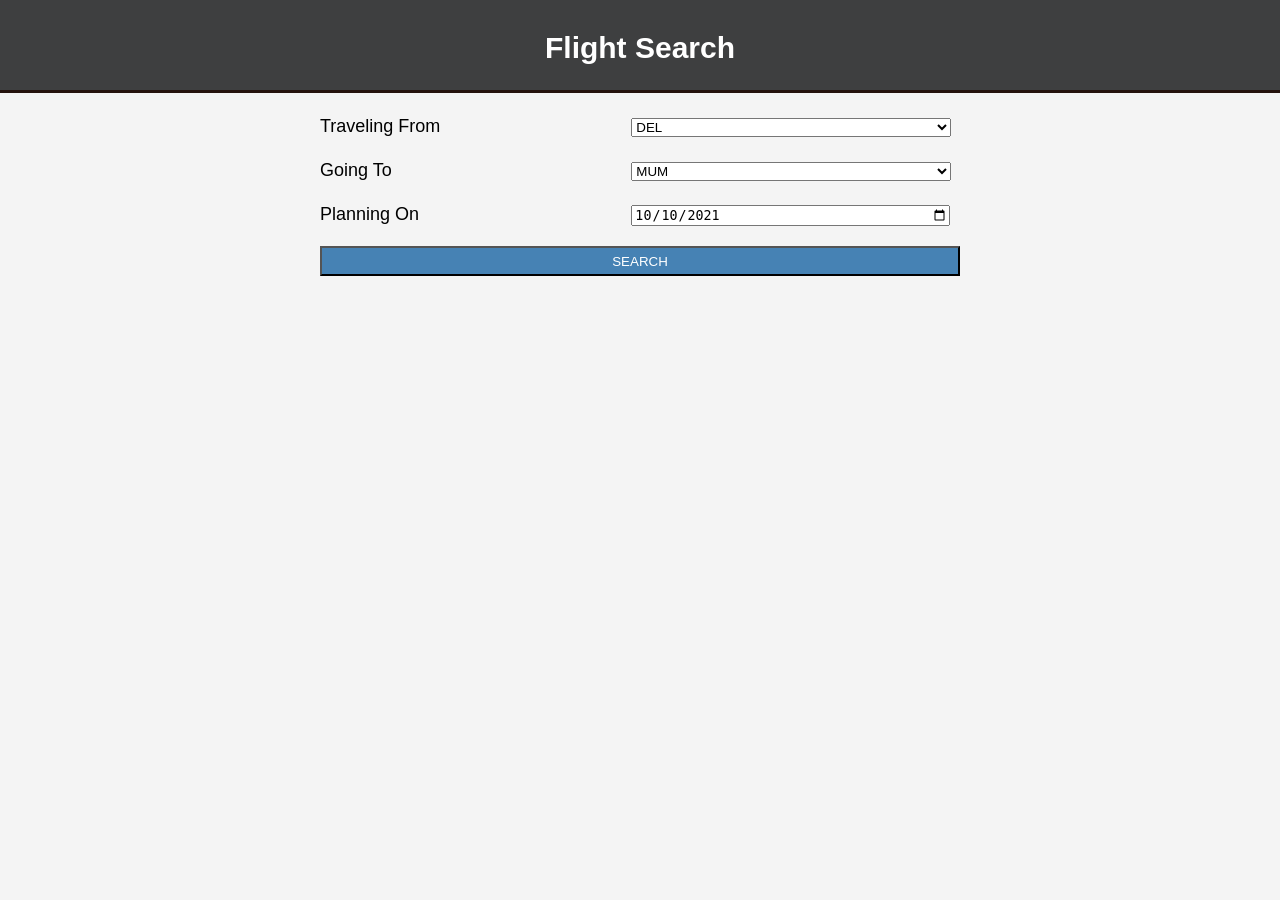
<file: Capgemini_Assignment/Case Study/Case Study/Front-End/index.html>
<!DOCTYPE html>
<html lang="en">

<head>
    <meta charset="UTF-8">
    <meta http-equiv="X-UA-Compatible" content="IE=edge">
    <meta name="viewport" content="width=device-width, initial-scale=1.0">
    <title>Flight Booking</title>
    <link rel="stylesheet" href="./style.css">
</head>

<body>
    <header>
        <div class="container">
            <div id="head">
                <h1>Flight Search</h1>
            </div>
        </div>
    </header>
    <section id="forms">
        <div class="container">
            <form action="searchResults.html">
                <label for="from">Traveling From</label>
                <select name="airport" id="airport">
                    <option value="DEL">DEL</option>
                </select>
                <br />
                <label for="to">Going To</label>
                <select name="airport" id="airport">
                    <option value="MUB">MUM</option>
                </select>
                <br />
                <label for="from">Planning On</label>
                <input type="date" value="2021-10-10">

                <input type="submit" id="submit" value="SEARCH">
            </form>
        </div>
    </section>
</body>

</html>
</file>
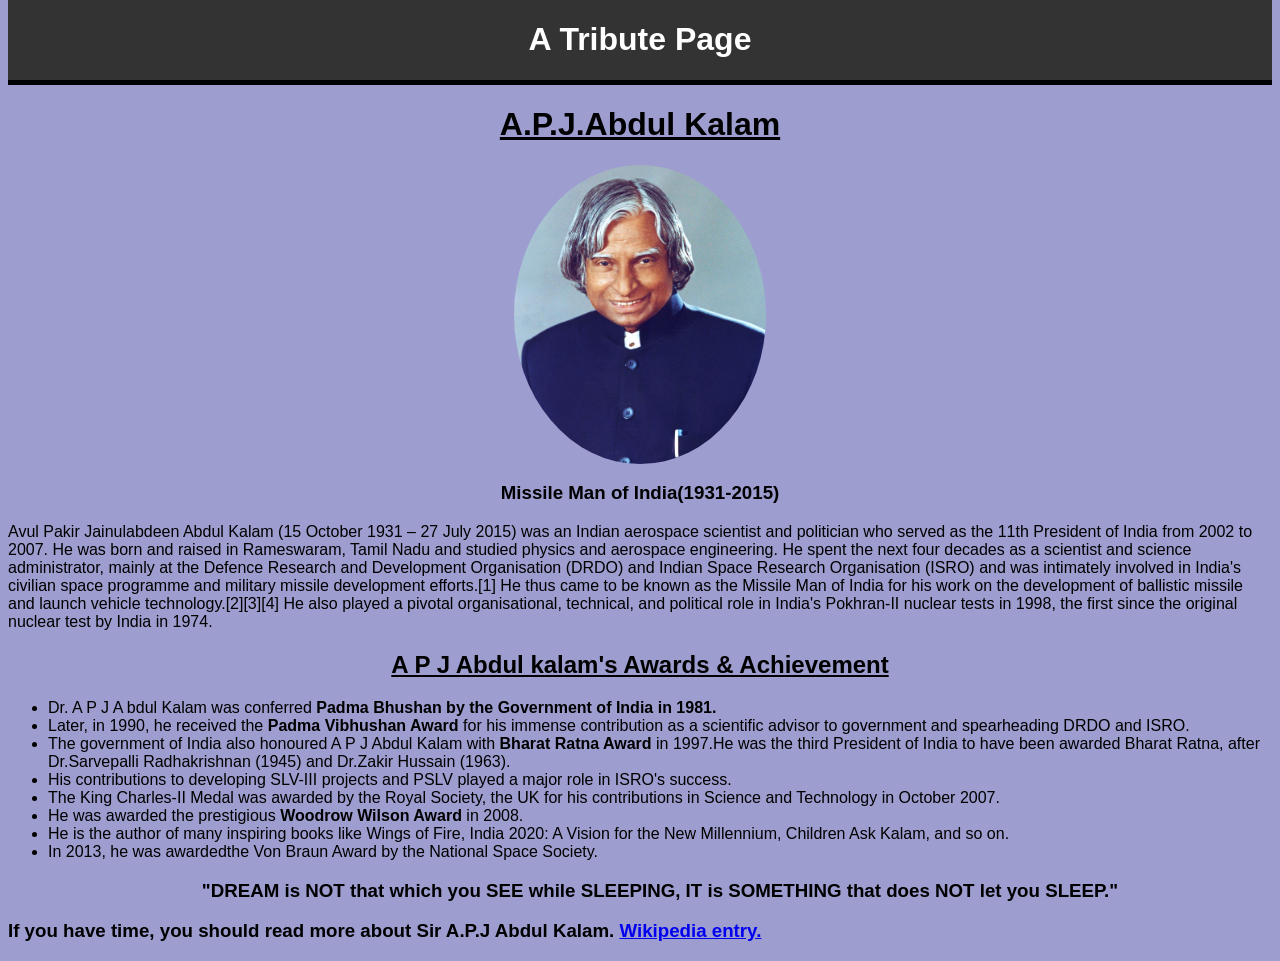
<file: Capgemini_Assignment/Web Development/HTML CSS Assignment/1. A Tribute Page/index.html>
<!DOCTYPE html>
<html lang="en">
<head>
    <meta charset="UTF-8">
    <meta http-equiv="X-UA-Compatible" content="IE=edge">
    <meta name="viewport" content="width=device-width, initial-scale=1.0">
    <title>A Tribute Page</title>
    <link rel="stylesheet" href="style.css">
</head>
<body>
    <div class="navbar">
        <h1>A Tribute Page</h1>
    </div>
    <div>
        <h1 class="heading">A.P.J.Abdul Kalam</h1>
        <img src="img.jpg" alt="photo">
        <h3><b><center>Missile Man of India(1931-2015)</center></b><h3p>
    </div>
    <div>
        <p>Avul Pakir Jainulabdeen Abdul Kalam (15 October 1931 – 27 July 2015) was an Indian aerospace scientist and 
            politician who served as the 11th President of India from 2002 to 2007. He was born and raised in Rameswaram,
             Tamil Nadu and studied physics and aerospace engineering. He spent the next four decades as a scientist and 
             science administrator, mainly at the Defence Research and Development Organisation (DRDO) and Indian Space 
             Research Organisation (ISRO) and was intimately involved in India's civilian space programme and military 
             missile development efforts.[1] He thus came to be known as the Missile Man of India for his work on the 
             development of ballistic missile and launch vehicle technology.[2][3][4] He also played a pivotal 
             organisational, technical, and political role in India's Pokhran-II nuclear tests in 1998, the first since 
             the original nuclear test by India in 1974.</p>
    </div>
    <div>
        <h2>A P J Abdul kalam's Awards & Achievement</h2>
        <ul>
            <li>Dr. A P J A bdul Kalam was conferred <b>Padma Bhushan by the Government of India in 1981.</b></li>
            <li>Later, in 1990, he received the <b>Padma Vibhushan Award</b> for his immense contribution as a scientific advisor to government
                 and spearheading DRDO and ISRO.</li>
            <li>The government of India also honoured A P J Abdul Kalam with <b>Bharat Ratna Award</b> in 1997.He was the third President of 
                India to have been awarded Bharat Ratna, after Dr.Sarvepalli Radhakrishnan (1945) and Dr.Zakir Hussain (1963).</li>
            <li>His contributions to developing SLV-III projects and PSLV played a major role in ISRO's success.</li>
            <li>The King Charles-II Medal was awarded by the Royal Society, the UK for his contributions in Science and Technology in October 
                2007.</li>
            <li>He was awarded the prestigious <b>Woodrow Wilson Award</b> in 2008.</li>
            <li>He is the author of many inspiring books like Wings of Fire, India 2020: A Vision for the New Millennium, Children Ask Kalam, 
                and so on.</li>
            <li>In 2013, he was awardedthe Von Braun Award by the National Space Society.</li>
            <h3><center>"DREAM is NOT that which you SEE while SLEEPING, IT is SOMETHING that does NOT let you SLEEP."</center></h3>
        </ul>
        <h3>If you have time, you should read more about Sir A.P.J Abdul Kalam. <a href="https://en.wikipedia.org/wiki/A._P._J._Abdul_Kalam">Wikipedia entry.</a></h3>
    </div>
</body>
</html>
</file>
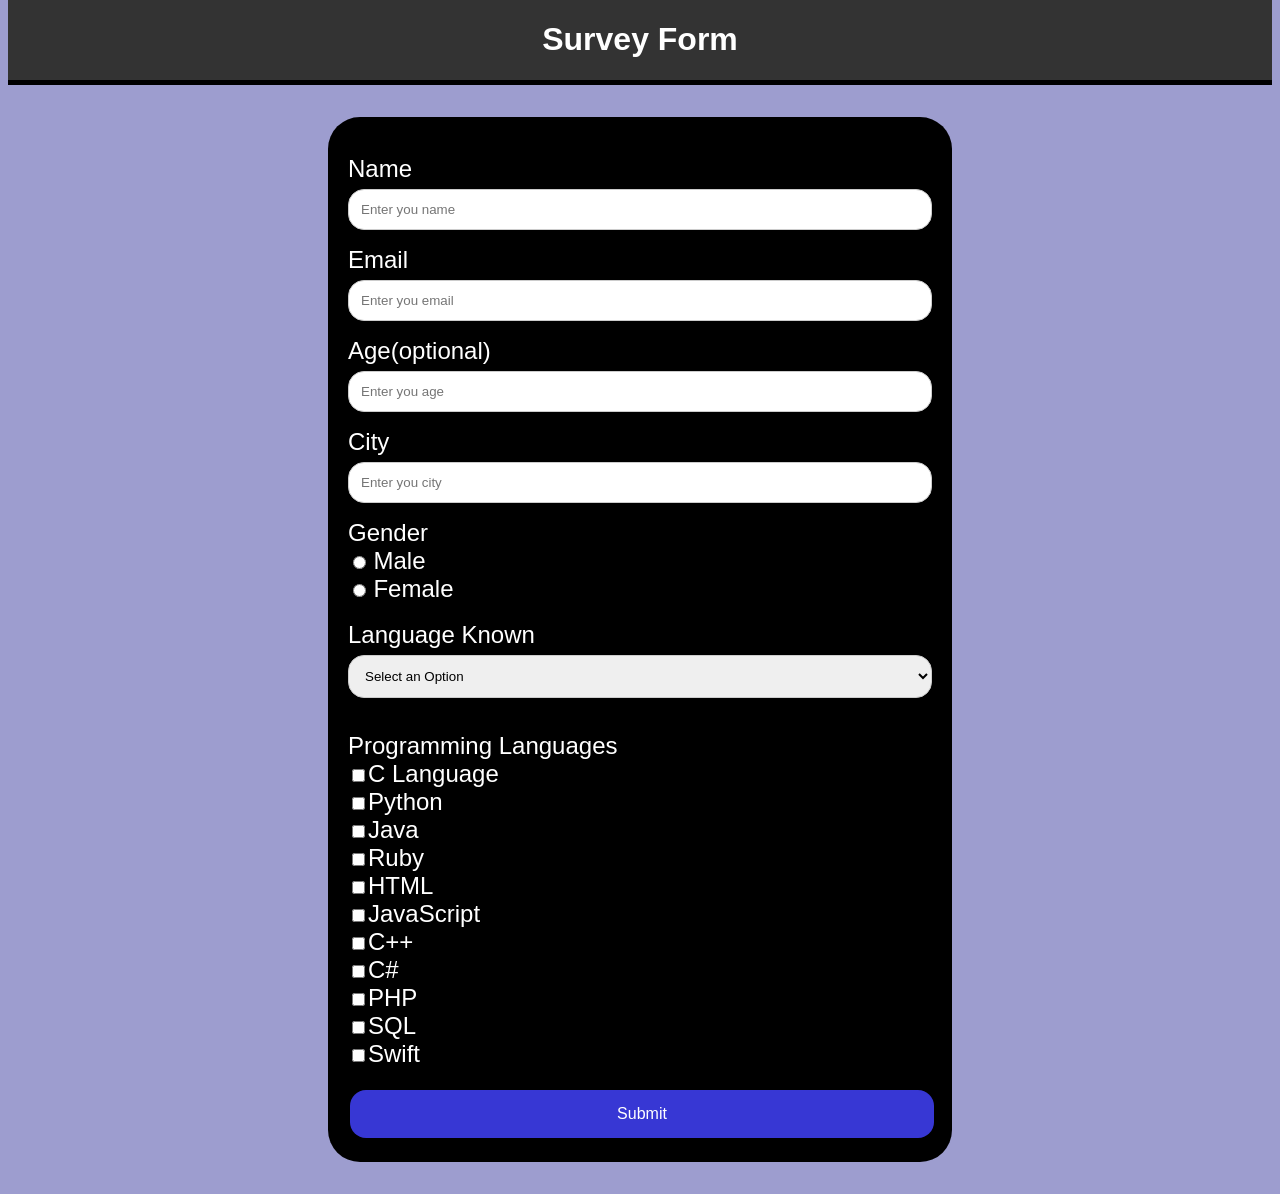
<file: Capgemini_Assignment/Web Development/HTML CSS Assignment/2. Webpage Including Form/index.html>
<!DOCTYPE html>
<html lang="en">
<head>
    <meta charset="UTF-8">
    <meta http-equiv="X-UA-Compatible" content="IE=edge">
    <meta name="viewport" content="width=device-width, initial-scale=1.0">
    <title>Webpage Including Form</title>
    <link rel="stylesheet" href="style.css">
</head>
<body>
    <div class="navbar">
        <h1>Survey Form</h1>
    </div>
    <div class="container">
        <form action="#">
            <br/>
            <label for="name">Name</label><br/>
            <input type="text" name="name" id="name" placeholder="Enter you name" required>
            <br/>
            <label for="email">Email</label><br/>
            <input type="email" name="email" id="email" placeholder="Enter you email" required>
            <br/>
            <label for="age">Age(optional)</label><br/>
            <input type="number" name="age" id="age" placeholder="Enter you age" min="1" max="100" step="1">
            <br/>
            <label for="city">City</label>
            <input type="text" name="City" id="city" placeholder="Enter you city">
            <br/>
            <label for="gender">Gender</label><br/>
            <input type="radio" name="gender" id="male" value="male">
            <label for="male">Male</label><br/>
            <input type="radio" name="gender" id="female" value="female">
            <label for="female">Female</label>
            <br/><br/>
            <label for="lang">Language Known</label>
            <div class="see">
              <select name="lang" class="select1">
                <option value="Telugu">Select an Option</option>
                <option value="Telugu">Telugu</option>
                <option value="Hindi">Hindi</option>
                <option value="Urdu">Urdu</option>
                <option value="Punjabi">Punjabi</option>
                <option value="Tamil">Tamil</option>
                <option value="English">English</option>
                <option value="Japanese">Japanese</option>
                <option value="Espanol">Espanol</option>
              </select>
            </div>
            <br/>
            <label for="">Programming Languages</label>
            <div class="checkbox">
                <label><input type="checkbox" value="">C Language</label>
            </div>
            <div class="checkbox">
                <label><input type="checkbox" value="">Python</label>
            </div>
            <div class="checkbox">
                <label><input type="checkbox" value="">Java</label>
            </div>
            <div class="checkbox">
                <label><input type="checkbox" value="">Ruby</label>
            </div>
            <div class="checkbox">
                <label><input type="checkbox" value="">HTML</label>
            </div>
            <div class="checkbox">
                <label><input type="checkbox" value="">JavaScript</label>
            </div>
            <div class="checkbox">
                <label><input type="checkbox" value="">C++</label>
            </div>
            <div class="checkbox">
                <label><input type="checkbox" value="">C#</label>
            </div>
            <div class="checkbox">
                <label><input type="checkbox" value="">PHP</label>
            </div>
            <div class="checkbox">
                <label><input type="checkbox" value="">SQL</label>
            </div><div class="checkbox">
                <label><input type="checkbox" value="">Swift</label>
            </div>
             <br/> 
            <button class="button">Submit</button>
                

        </form>
    </div>
</body>
</html>
</file>
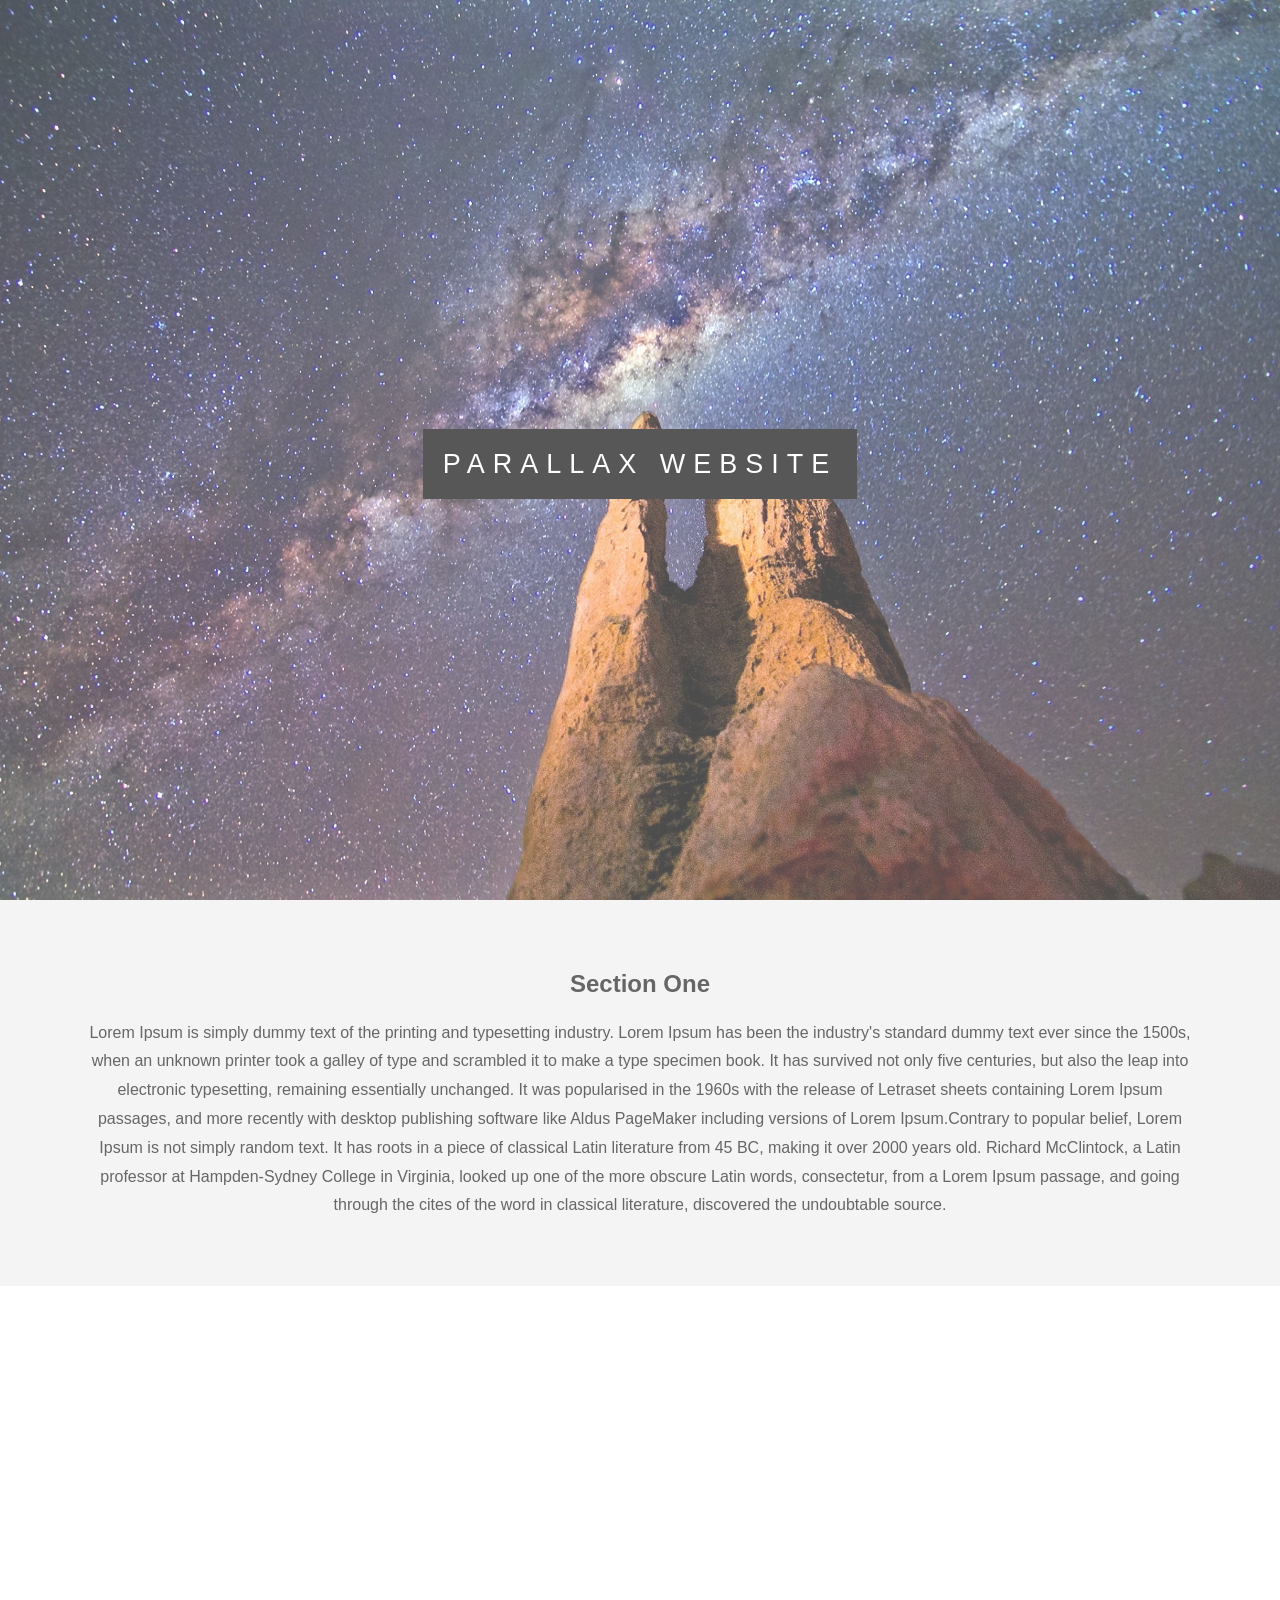
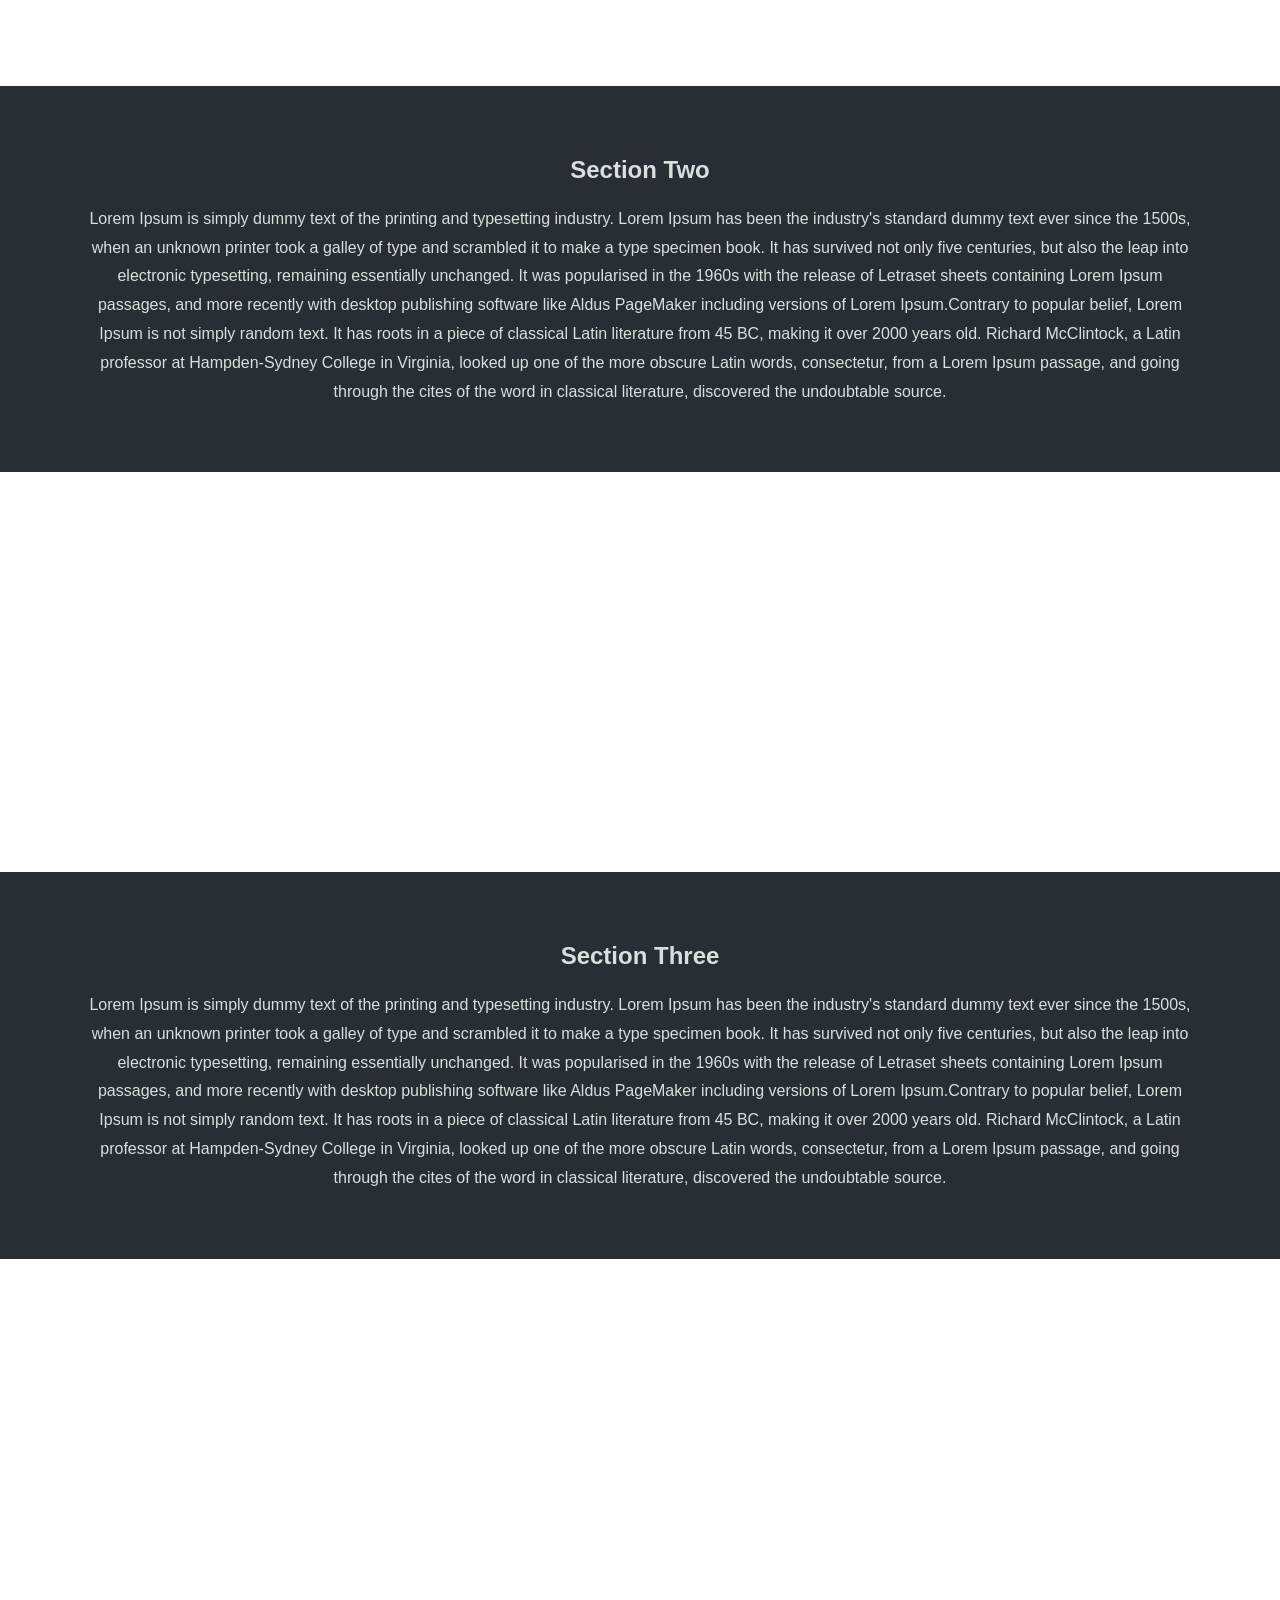
<file: Capgemini_Assignment/Web Development/HTML CSS Assignment/3. Parallax Website/index.html>
<!DOCTYPE html>
<html lang="en">
<head>
  <meta charset="UTF-8">
  <meta http-equiv="X-UA-Compatible" content="IE=edge">
  <meta name="viewport" content="width=device-width, initial-scale=1.0">
  <title>Parallax Website</title>
  <link rel="stylesheet" href="style.css">
</head>
<body>
  <div class="pimg1">
    <div class="ptext">
      <span class="border">
        Parallax Website
      </span>
    </div>
  </div>

  <section class="section section-light">
    <h2>Section One</h2>
    <p>Lorem Ipsum is simply dummy text of the printing and typesetting industry. Lorem Ipsum has been the industry's standard dummy text ever 
      since the 1500s, when an unknown printer took a galley of type and scrambled it to make a type specimen book. It has survived not only 
      five centuries, but also the leap into electronic typesetting, remaining essentially unchanged. It was popularised in the 1960s with the 
      release of Letraset sheets containing Lorem Ipsum passages, and more recently with desktop publishing software like Aldus PageMaker 
      including versions of Lorem Ipsum.Contrary to popular belief, Lorem Ipsum is not simply random text. It has roots in a piece of classical 
      Latin literature from 45 BC, making it over 2000 years old. Richard McClintock, a Latin professor at Hampden-Sydney College in Virginia, 
      looked up one of the more obscure Latin words, consectetur, from a Lorem Ipsum passage, and going through the cites of the word in 
      classical literature, discovered the undoubtable source.</p>
  </section>

  <div class="pimg2">
    <div class="ptext">
      <span class="border trans">
        Image Two Text
      </span>
    </div>
  </div>
  <section class="section section-dark">
    <h2>Section Two</h2>
    <p>Lorem Ipsum is simply dummy text of the printing and typesetting industry. Lorem Ipsum has been the industry's standard dummy text ever 
      since the 1500s, when an unknown printer took a galley of type and scrambled it to make a type specimen book. It has survived not only 
      five centuries, but also the leap into electronic typesetting, remaining essentially unchanged. It was popularised in the 1960s with the 
      release of Letraset sheets containing Lorem Ipsum passages, and more recently with desktop publishing software like Aldus PageMaker 
      including versions of Lorem Ipsum.Contrary to popular belief, Lorem Ipsum is not simply random text. It has roots in a piece of classical 
      Latin literature from 45 BC, making it over 2000 years old. Richard McClintock, a Latin professor at Hampden-Sydney College in Virginia, 
      looked up one of the more obscure Latin words, consectetur, from a Lorem Ipsum passage, and going through the cites of the word in 
      classical literature, discovered the undoubtable source.</p>
  </section>

  <div class="pimg3">
    <div class="ptext">
      <span class="border trans">
        Image Three Text
      </span>
    </div>
  </div>
  <section class="section section-dark">
    <h2>Section Three</h2>
    <p>Lorem Ipsum is simply dummy text of the printing and typesetting industry. Lorem Ipsum has been the industry's standard dummy text ever 
      since the 1500s, when an unknown printer took a galley of type and scrambled it to make a type specimen book. It has survived not only 
      five centuries, but also the leap into electronic typesetting, remaining essentially unchanged. It was popularised in the 1960s with the 
      release of Letraset sheets containing Lorem Ipsum passages, and more recently with desktop publishing software like Aldus PageMaker 
      including versions of Lorem Ipsum.Contrary to popular belief, Lorem Ipsum is not simply random text. It has roots in a piece of classical 
      Latin literature from 45 BC, making it over 2000 years old. Richard McClintock, a Latin professor at Hampden-Sydney College in Virginia, 
      looked up one of the more obscure Latin words, consectetur, from a Lorem Ipsum passage, and going through the cites of the word in 
      classical literature, discovered the undoubtable source.</p>
  </section>

  <div class="pimg1">
    <div class="ptext">
      <span class="border trans">
        Image One Text
      </span>
    </div>
  </div>
</body>
</html>
</file>
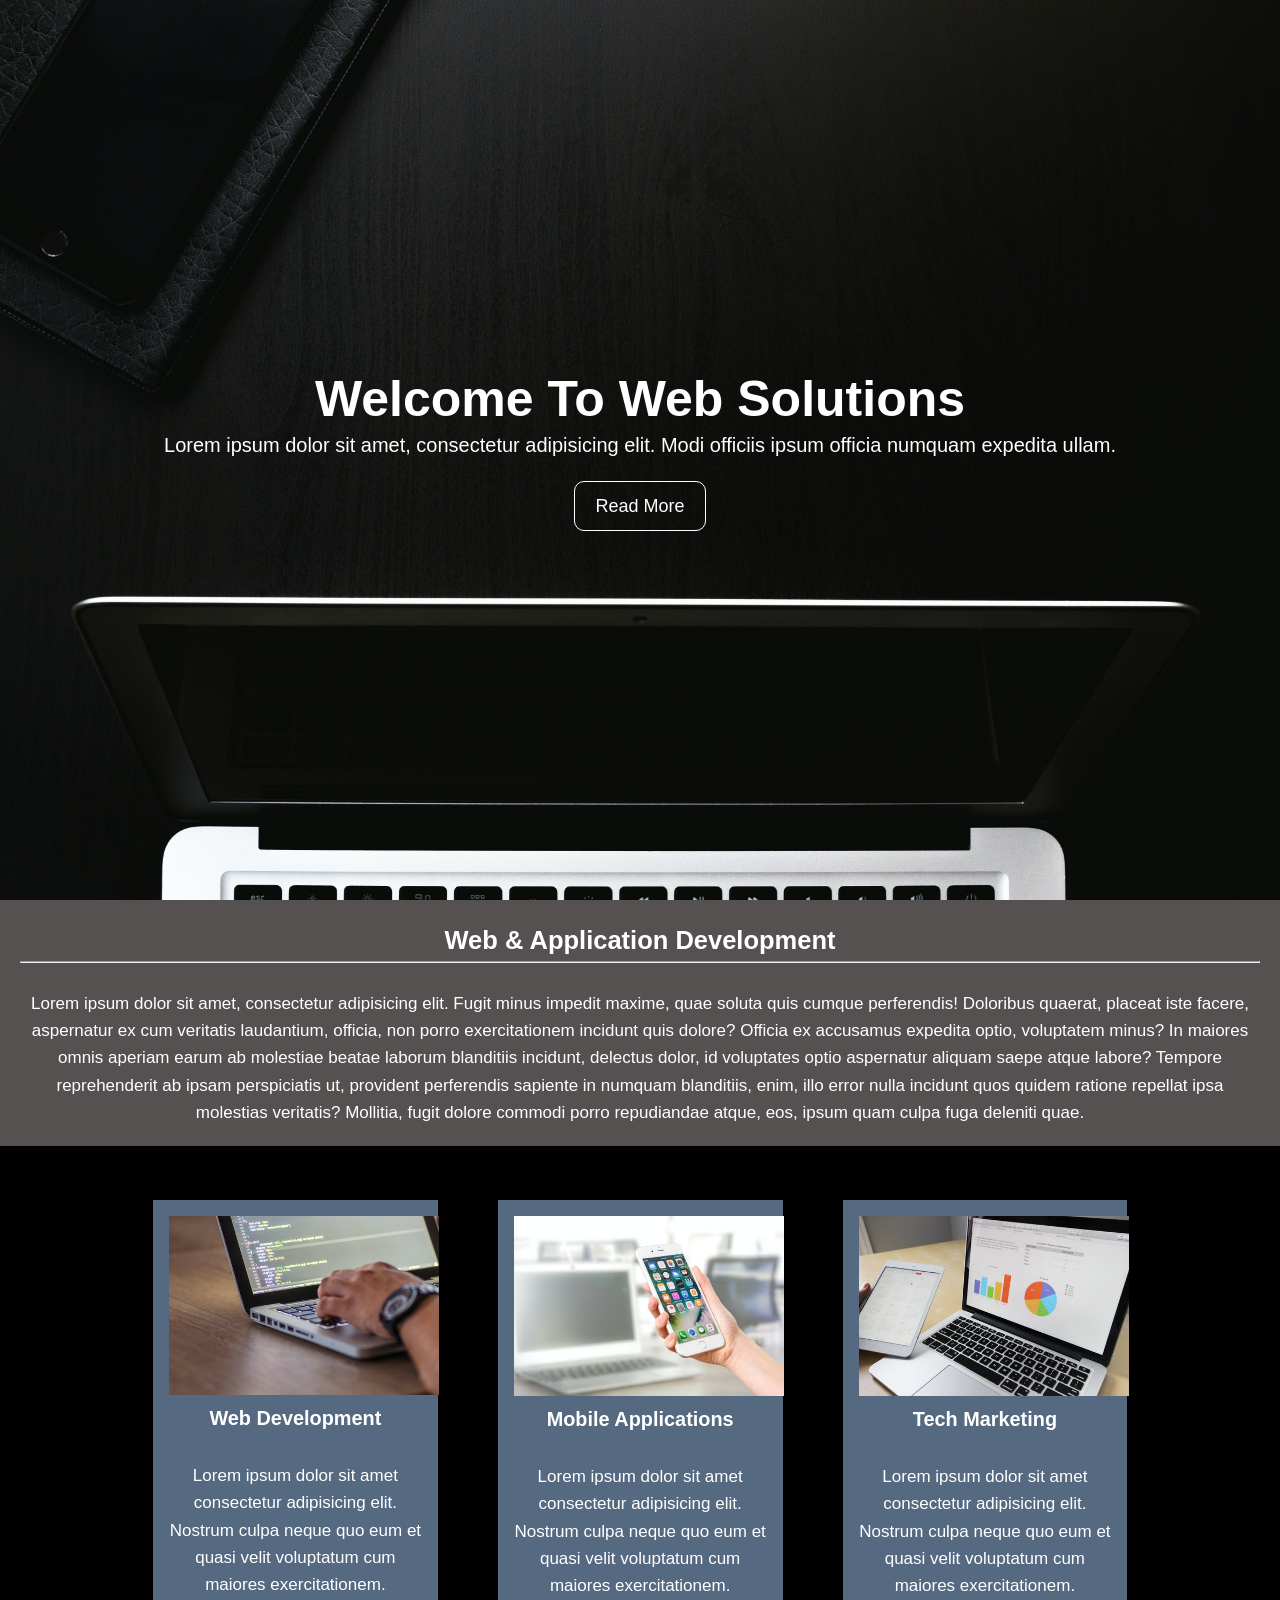
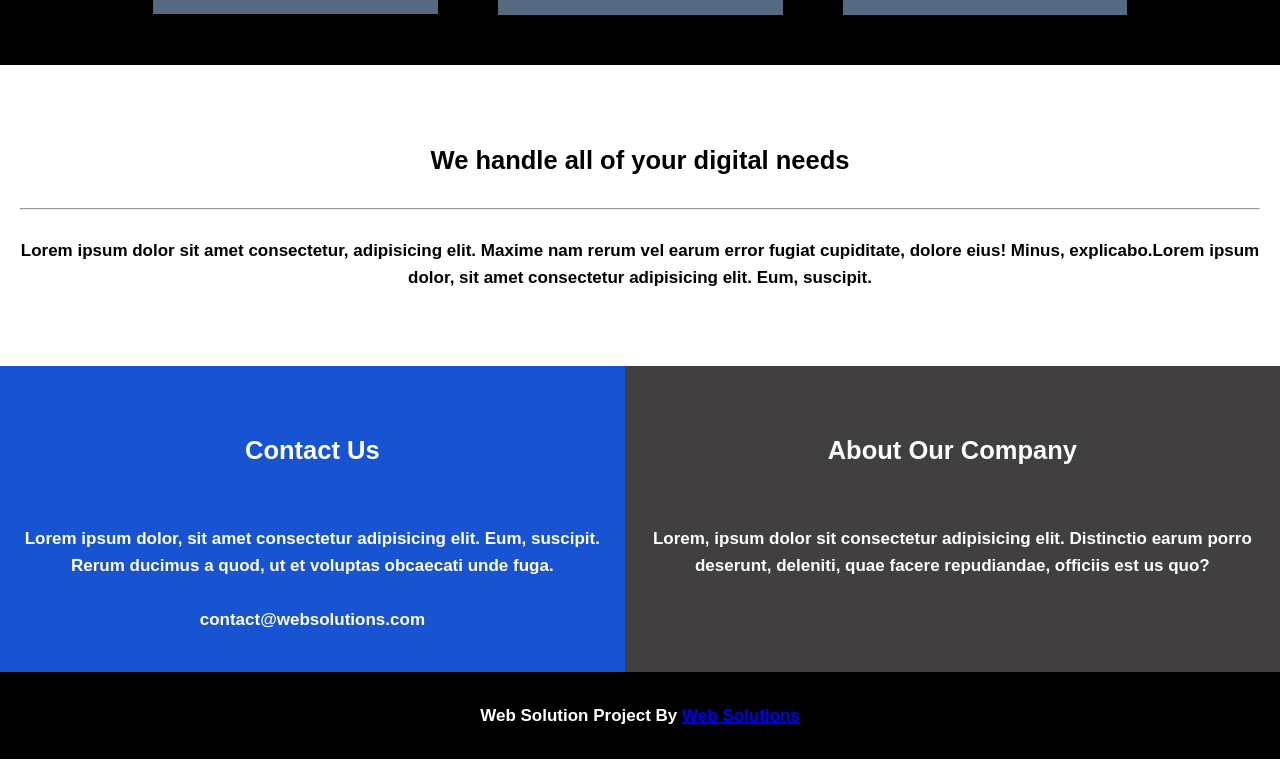
<file: Capgemini_Assignment/Web Development/HTML CSS Assignment/4. Landing Page/index.html>
<!DOCTYPE html>
<html lang="en">
<head>
    <meta charset="UTF-8">
    <meta http-equiv="X-UA-Compatible" content="IE=edge">
    <meta name="viewport" content="width=device-width, initial-scale=1.0">
    <title>Landing Page</title>
    <link rel="stylesheet" href="style.css">
</head>
<body>
    <header id="showcase">
        <h1>Welcome To Web Solutions</h1>
        <p>Lorem ipsum dolor sit amet, consectetur adipisicing elit. Modi officiis ipsum officia numquam expedita ullam.</p>
        <a href="#section-b" class="button">Read More</a>
      </header>
      <section id="section-a">
          <h1>Web & Application Development</h1>
          <hr><br>
        <p>Lorem ipsum dolor sit amet, consectetur adipisicing elit. Fugit minus impedit maxime, quae soluta quis cumque perferendis! Doloribus quaerat, placeat iste facere, aspernatur ex cum veritatis laudantium, officia, non porro exercitationem incidunt quis dolore? Officia ex accusamus expedita optio, voluptatem minus? In maiores omnis aperiam earum ab molestiae beatae laborum blanditiis incidunt, delectus dolor, id voluptates optio aspernatur aliquam saepe atque labore? Tempore reprehenderit ab ipsam perspiciatis ut, provident perferendis sapiente in numquam blanditiis, enim, illo error nulla incidunt quos quidem ratione repellat ipsa molestias veritatis? Mollitia, fugit dolore commodi porro repudiandae atque, eos, ipsum quam culpa fuga deleniti quae.</p>
      </section>
      <section id="section-b" class="grid">
          <br><br>
        <div class="row">
            <div class="column">
              <div class="card">
                <img src="img/photo2.jpg" width="270em"><br>
                <h3>Web Development</h3><br>
                <p>Lorem ipsum dolor sit amet consectetur adipisicing elit. Nostrum culpa neque quo eum et quasi velit voluptatum cum maiores exercitationem.</p>
              </div>
            </div>
            
            <div class="column">
              <div class="card">
                <img src="img/photo3.jpeg" width="270em"><br>
                <h3>Mobile Applications</h3><br>
                <p>Lorem ipsum dolor sit amet consectetur adipisicing elit. Nostrum culpa neque quo eum et quasi velit voluptatum cum maiores exercitationem.</p>
              </div>
            </div>
            <div class="column">
                <div class="card">
                  <img src="img/photo4.jpeg" width="270em"><br>
                  <h3>Tech Marketing</h3><br>
                  <p>Lorem ipsum dolor sit amet consectetur adipisicing elit. Nostrum culpa neque quo eum et quasi velit voluptatum cum maiores exercitationem.</p>
                </div>
            </div>
      </section>
      <section id="section-c">
          <br><br>
        <h1>We handle all of your digital needs</h1><br>
        <hr><br>
      <h4>Lorem ipsum dolor sit amet consectetur, adipisicing elit. Maxime nam rerum vel earum error fugiat cupiditate, dolore eius! Minus, explicabo.Lorem ipsum dolor, sit amet consectetur adipisicing elit. Eum, suscipit.</h4>
        <br><br>
    </section>
      <section id="section-d">
        <div class="box-1">
            <h1>Contact Us</h1>
            <br><br>
         <p><b>Lorem ipsum dolor, sit amet consectetur adipisicing elit. Eum, suscipit. Rerum ducimus a quod, ut et voluptas obcaecati unde fuga.</b></p>
        <br>
        <p><b>contact@websolutions.com</b></p>
        </div>
        <div class="box-2">
            <h1>About Our Company</h1>
            <br><br>
         <p><b>Lorem, ipsum dolor sit consectetur adipisicing elit. Distinctio earum porro deserunt, deleniti, quae facere repudiandae, officiis est us quo?</b></p>
        </div>
      </section>
      <footer>
          <h4>Web Solution Project By <a href="#">Web Solutions</a><h4>
      </footer>
</body>
</html>
</file>
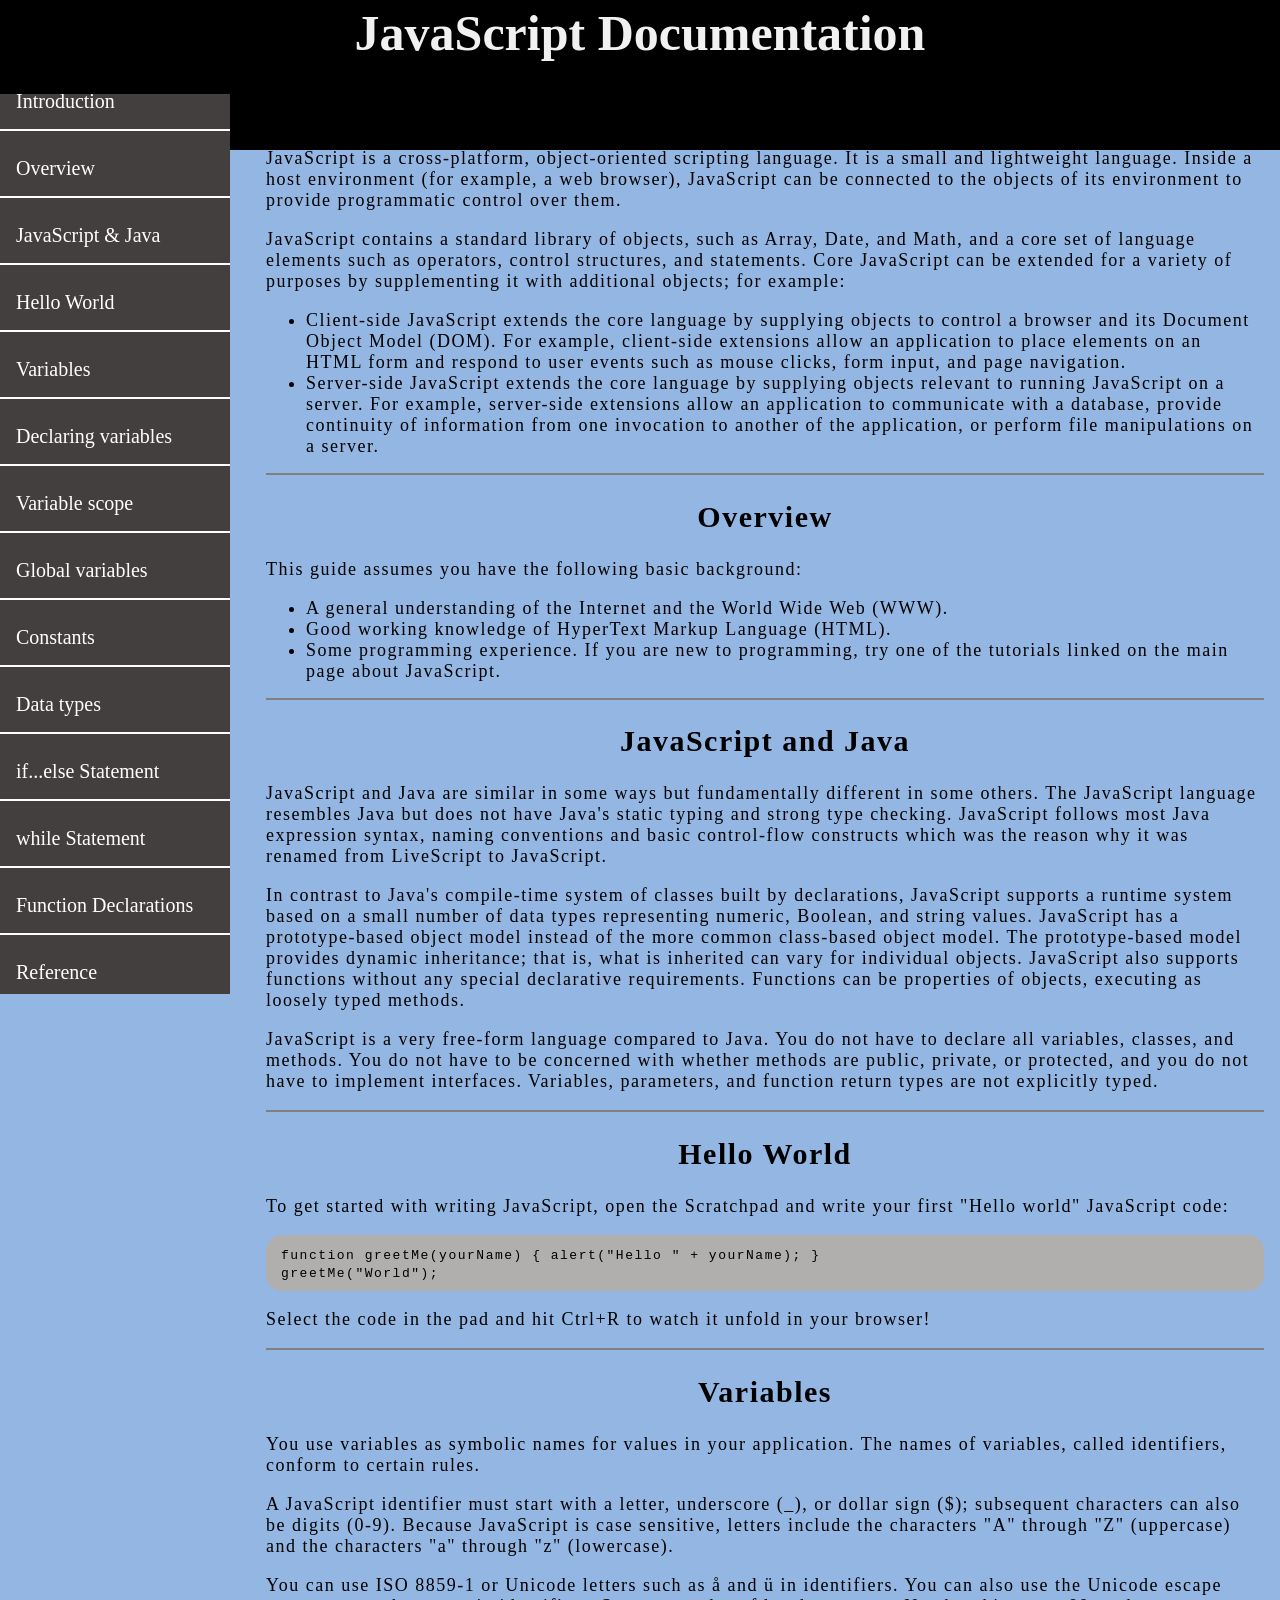
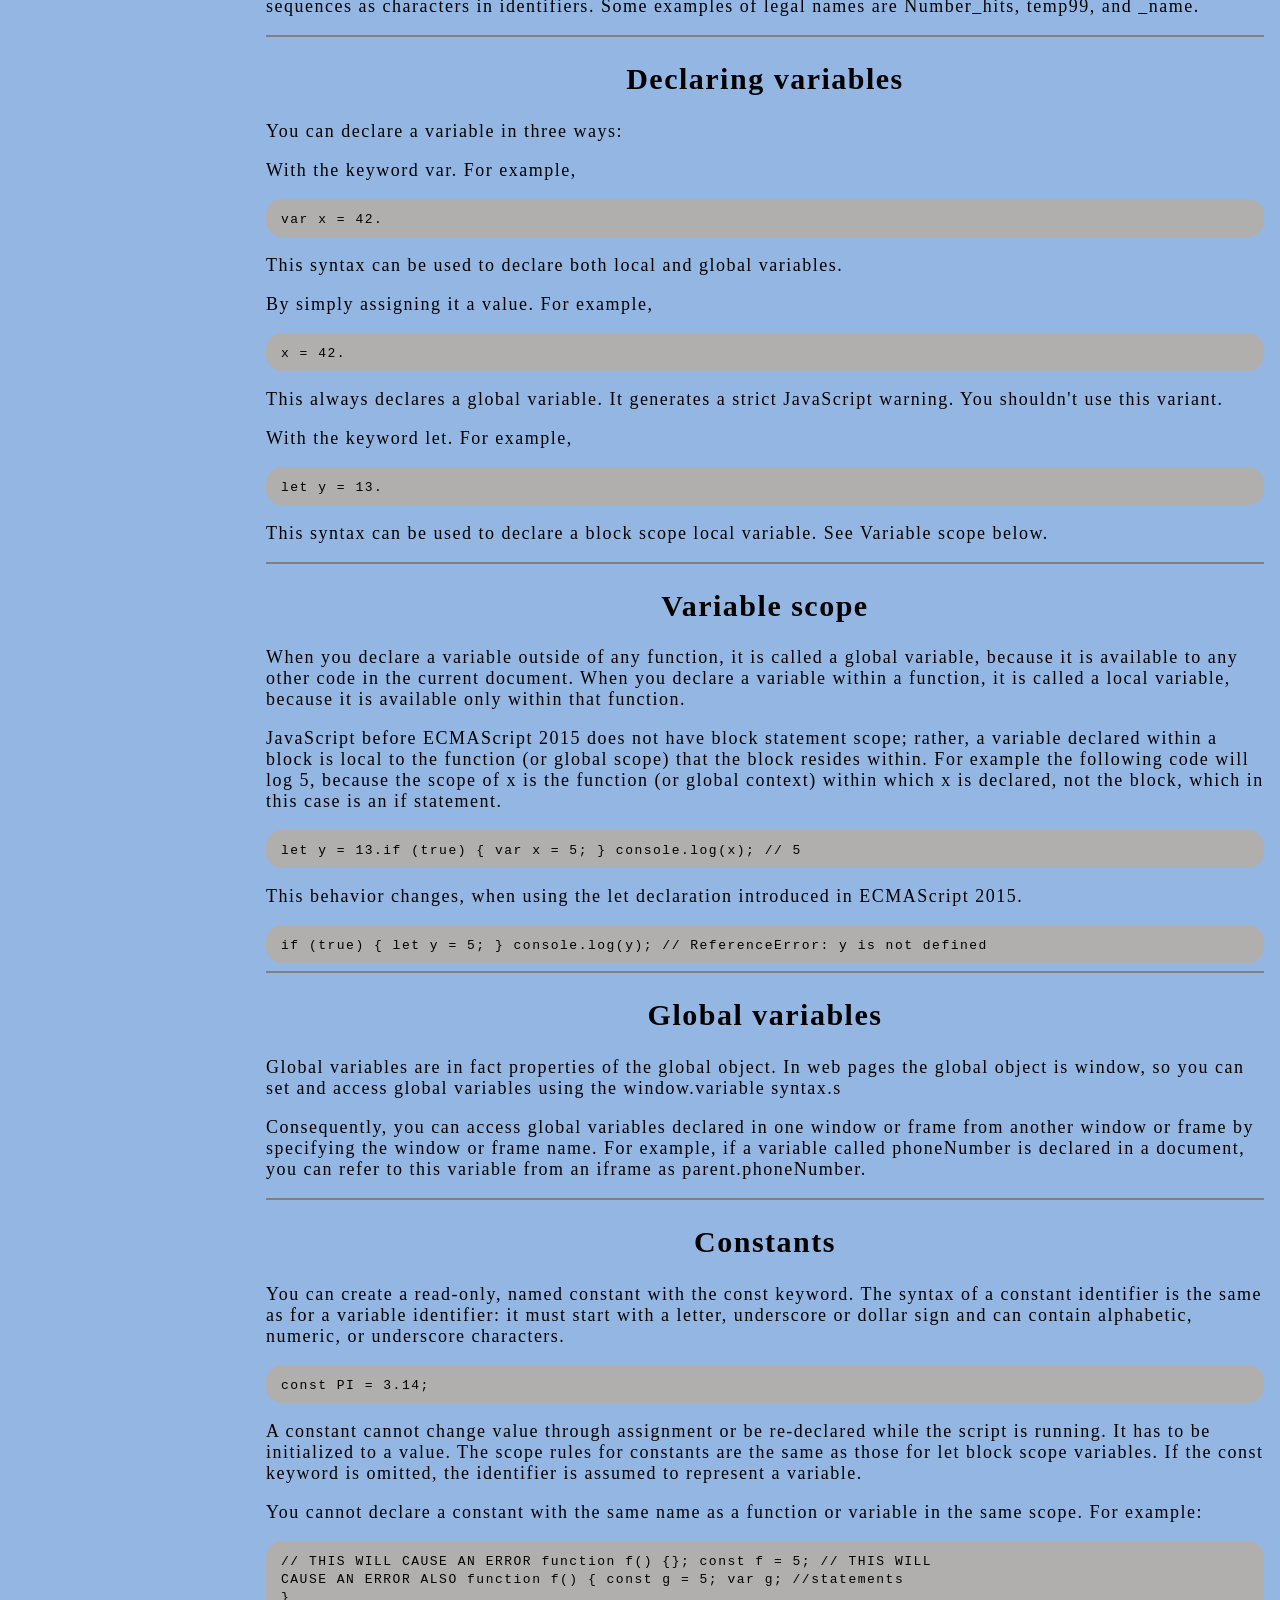
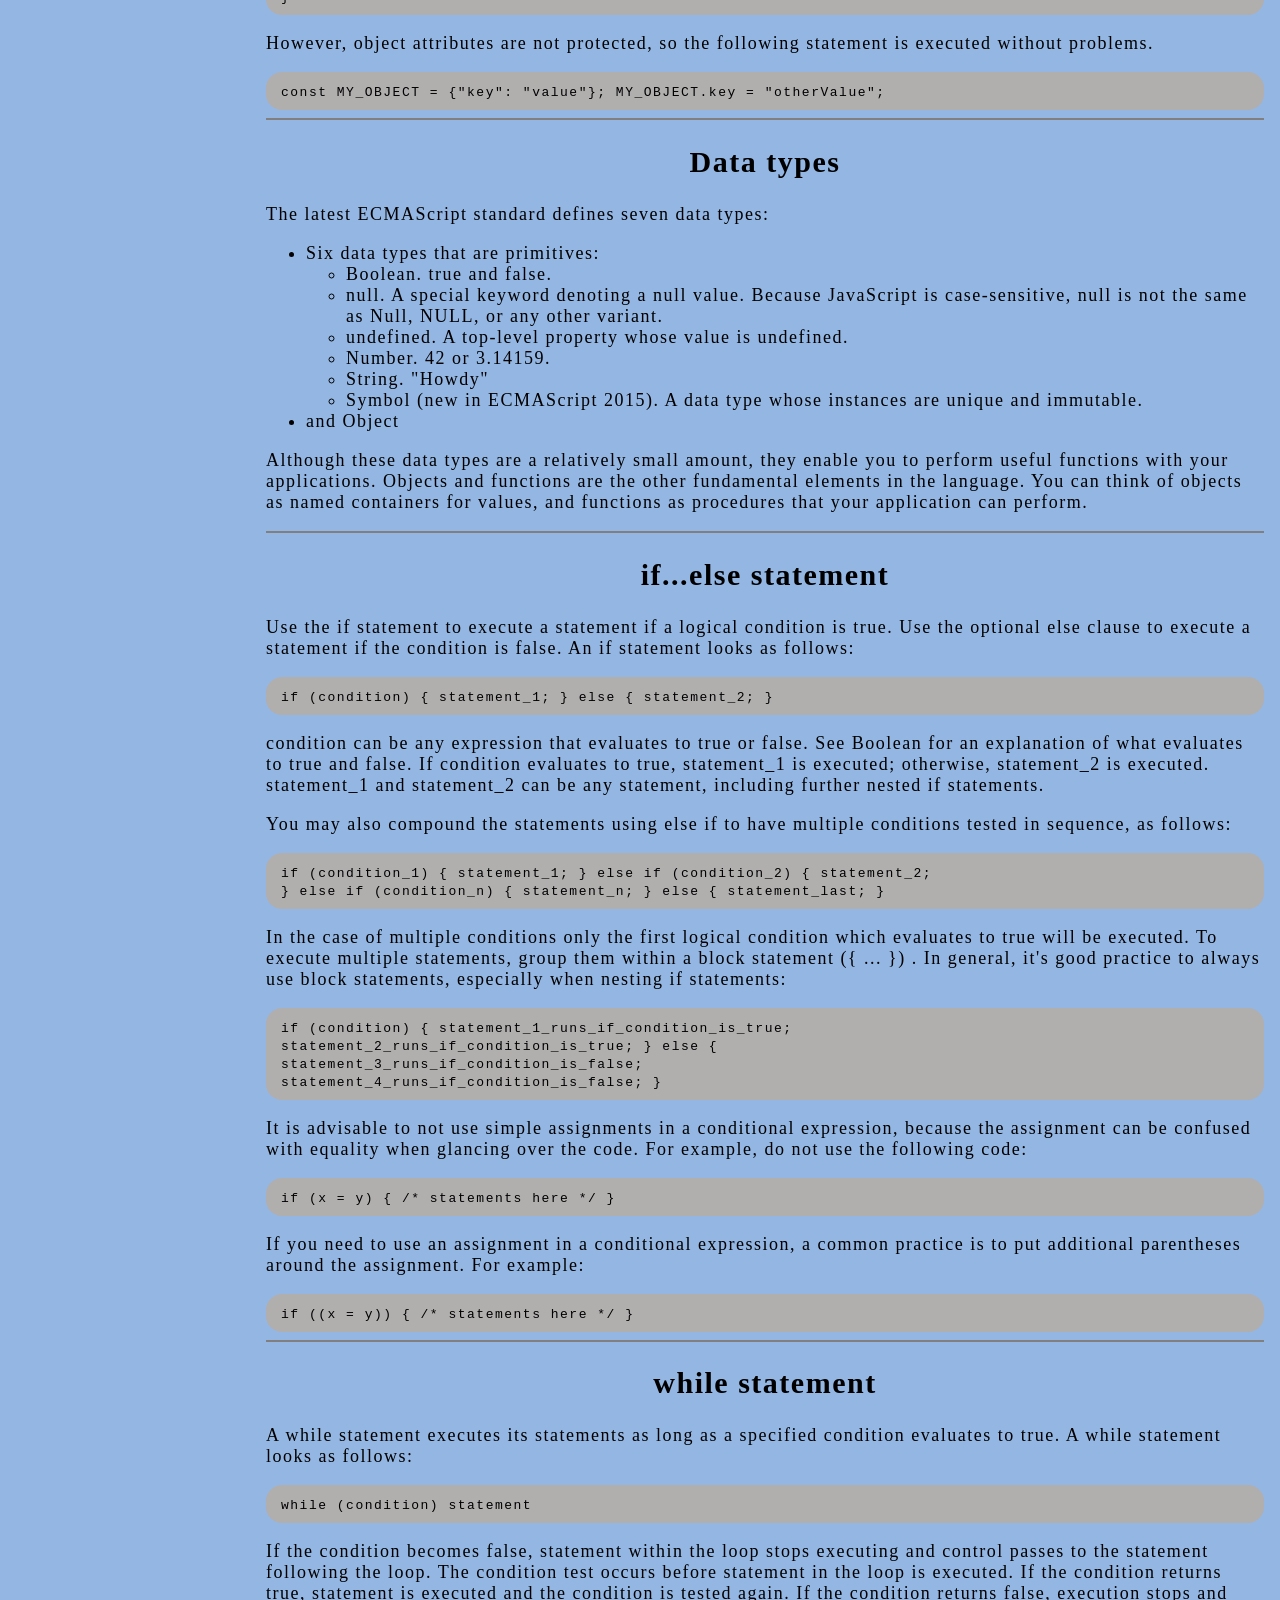
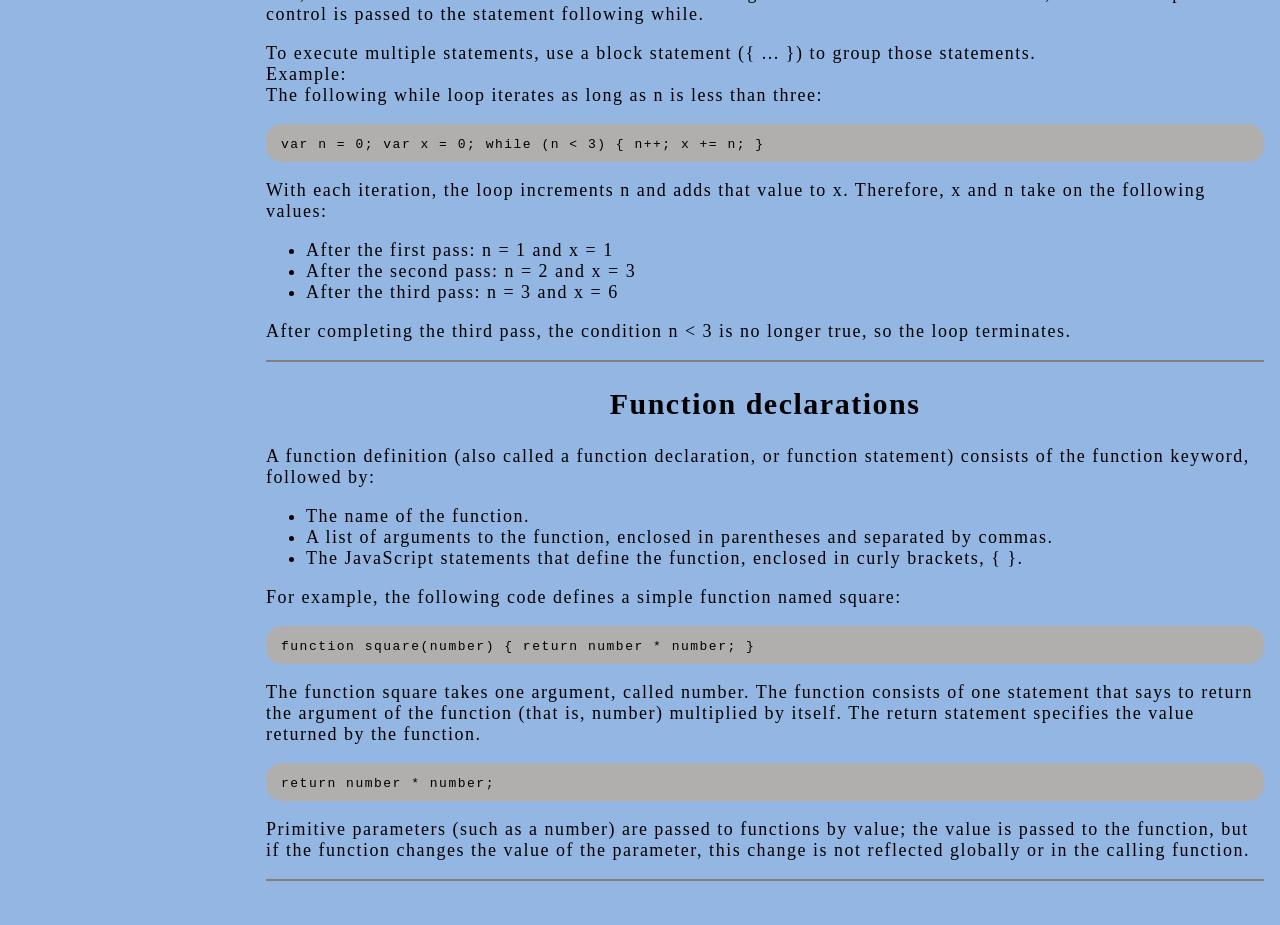
<file: Capgemini_Assignment/Web Development/HTML CSS Assignment/6. Technical Documentation/index.html>
<!DOCTYPE html>
<html lang="en">
<head>
    <meta charset="UTF-8">
    <meta http-equiv="X-UA-Compatible" content="IE=edge">
    <meta name="viewport" content="width=device-width, initial-scale=1.0">
    <title>Technical Documentation</title>
    <link rel="stylesheet" href="style.css">
</head>
<body>
    <header>
        <h1>JavaScript Documentation</h1>
    </header>

    <div class="sidebar">
        <a href="#introduction">Introduction</a>
        <a href="#overview">Overview</a>
        <a href="#javascript_and_java">JavaScript & Java</a>
        <a href="#hello_world">Hello World</a>
        <a href="#variables">Variables</a>
        <a href="#declaring_variables">Declaring variables</a>
        <a href="#variable_scope">Variable scope</a>
        <a href="#global_variables">Global variables</a>
        <a href="#constants">Constants</a>
        <a href="#data_types">Data types</a>
        <a href="#if_else">if...else Statement</a>
        <a href="#while">while Statement</a>
        <a href="#function">Function Declarations</a>
        <a href="#reference">Reference</a>
      </div>
      
      <div class="content">
        <h2 id="introduction">Introduction</h2>
        <p>JavaScript is a cross-platform, object-oriented scripting language. It is a small and lightweight language. Inside a host environment (for example, a web browser), JavaScript can be connected to the objects of its environment to provide programmatic control over them.</p>
        <p>JavaScript contains a standard library of objects, such as Array, Date, and Math, and a core set of language elements such as operators, control structures, and statements. Core JavaScript can be extended for a variety of purposes by supplementing it with additional objects; for example:</p>
        <ul>
            <li>Client-side JavaScript extends the core language by supplying objects to control a browser and its Document Object Model (DOM). For example, client-side extensions allow an application to place elements on an HTML form and respond to user events such as mouse clicks, form input, and page navigation.</li>
            <li>Server-side JavaScript extends the core language by supplying objects relevant to running JavaScript on a server. For example, server-side extensions allow an application to communicate with a database, provide continuity of information from one invocation to another of the application, or perform file manipulations on a server.</li>
        </ul>
        <hr>

        <h2 id="overview">Overview</h2>
        <p>This guide assumes you have the following basic background: </p>
        <ul>
            <li>A general understanding of the Internet and the World Wide Web (WWW).</li>
            <li>Good working knowledge of HyperText Markup Language (HTML).</li>
            <li>Some programming experience. If you are new to programming, try one of the tutorials linked on the main page about JavaScript.</li>
        </ul>
        <hr>

        <h2 id="javaScript_and_java">JavaScript and Java</h2>
        <p>JavaScript and Java are similar in some ways but fundamentally different in some others. The JavaScript language resembles Java but does not have Java's static typing and strong type checking. JavaScript follows most Java expression syntax, naming conventions and basic control-flow constructs which was the reason why it was renamed from LiveScript to JavaScript.</p>
        <p>In contrast to Java's compile-time system of classes built by declarations, JavaScript supports a runtime system based on a small number of data types representing numeric, Boolean, and string values. JavaScript has a prototype-based object model instead of the more common class-based object model. The prototype-based model provides dynamic inheritance; that is, what is inherited can vary for individual objects. JavaScript also supports functions without any special declarative requirements. Functions can be properties of objects, executing as loosely typed methods.</p>
        <p>JavaScript is a very free-form language compared to Java. You do not have to declare all variables, classes, and methods. You do not have to be concerned with whether methods are public, private, or protected, and you do not have to implement interfaces. Variables, parameters, and function return types are not explicitly typed.</p>
        <hr>

        <h2 id="hello_world">Hello World</h2>
        <p>To get started with writing JavaScript, open the Scratchpad and write your first "Hello world" JavaScript code:</p>
        <div class="container">
            <code>function greetMe(yourName) { alert("Hello " + yourName); } <br>
                  greetMe("World");
            </code>
        </div>
        <p>Select the code in the pad and hit Ctrl+R to watch it unfold in your browser!</p>
        <hr>

        <h2 id="variables">Variables</h2>
        <p>You use variables as symbolic names for values in your application. The names of variables, called identifiers, conform to certain rules.</p>
        <p>A JavaScript identifier must start with a letter, underscore (_), or dollar sign ($); subsequent characters can also be digits (0-9). Because JavaScript is case sensitive, letters include the characters "A" through "Z" (uppercase) and the characters "a" through "z" (lowercase).</p>
        <p>You can use ISO 8859-1 or Unicode letters such as å and ü in identifiers. You can also use the Unicode escape sequences as characters in identifiers. Some examples of legal names are Number_hits, temp99, and _name.</p>
        <hr>

        <h2 id="declaring_variables">Declaring variables</h2>
        <p>You can declare a variable in three ways:</p>
        <p>With the keyword var. For example,</p>
        <div class="container">
            <code>var x = 42.</code>
        </div>
        <p>This syntax can be used to declare both local and global variables.</p>
        <p>By simply assigning it a value. For example,</p>
        <div class="container">
            <code>x = 42.</code>
        </div>
        <p>This always declares a global variable. It generates a strict JavaScript warning. You shouldn't use this variant.</p>
        <p>With the keyword let. For example,</p>
        <div class="container">
            <code>let y = 13.</code>
        </div>
        <p>This syntax can be used to declare a block scope local variable. See Variable scope below.</p>
        <hr>

        <h2 id="variable_scope">Variable scope</h2>
        <p>When you declare a variable outside of any function, it is called a global variable, because it is available to any other code in the current document. When you declare a variable within a function, it is called a local variable, because it is available only within that function.</p>
        <p>JavaScript before ECMAScript 2015 does not have block statement scope; rather, a variable declared within a block is local to the function (or global scope) that the block resides within. For example the following code will log 5, because the scope of x is the function (or global context) within which x is declared, not the block, which in this case is an if statement.</p>
        <div class="container">
            <code>let y = 13.if (true) { var x = 5; } console.log(x); // 5 </code>
        </div>
        <p>This behavior changes, when using the let declaration introduced in ECMAScript 2015.</p>
        <div class="container">
            <code>if (true) { let y = 5; } console.log(y); // ReferenceError: y is not
                defined </code>
        </div>
        <hr>

        <h2 id="global_variables">Global variables</h2>
        <p>Global variables are in fact properties of the global object. In web pages the global object is window, so you can set and access global variables using the window.variable syntax.s</p>
        <p>Consequently, you can access global variables declared in one window or frame from another window or frame by specifying the window or frame name. For example, if a variable called phoneNumber is declared in a document, you can refer to this variable from an iframe as parent.phoneNumber.</p>
        <hr>

        <h2 id="constants">Constants</h2>
        <p>You can create a read-only, named constant with the const keyword. The syntax of a constant identifier is the same as for a variable identifier: it must start with a letter, underscore or dollar sign and can contain alphabetic, numeric, or underscore characters.</p>
        <div class="container">
            <code>const PI = 3.14;</code>
        </div>
        <p>A constant cannot change value through assignment or be re-declared while the script is running. It has to be initialized to a value.
            The scope rules for constants are the same as those for let block scope variables. If the const keyword is omitted, the identifier is assumed to represent a variable.</p>
        <p>You cannot declare a constant with the same name as a function or variable in the same scope. For example:</p>
        <div class="container">
            <code>// THIS WILL CAUSE AN ERROR function f() {}; const f = 5; // THIS WILL<br>
                CAUSE AN ERROR ALSO function f() { const g = 5; var g; //statements <br>
                }</code>
        </div>
        <p>However, object attributes are not protected, so the following statement is executed without problems.</p>
        <div class="container">
            <code>const MY_OBJECT = {"key": "value"}; MY_OBJECT.key = "otherValue";</code>
        </div>
        <hr>

        <h2 id="data_types">Data types</h2>
        <p>The latest ECMAScript standard defines seven data types:</p>
        <ul>
            <li>Six data types that are primitives:</li>
            <ul>
                <li>Boolean. true and false.</li>
                <li>null. A special keyword denoting a null value. Because JavaScript is case-sensitive, null is not the same as Null, NULL, or any other variant.</li>
                <li>undefined. A top-level property whose value is undefined.</li>
                <li>Number. 42 or 3.14159.</li>
                <li>String. "Howdy"</li>
                <li>Symbol (new in ECMAScript 2015). A data type whose instances are unique and immutable.</li>
            </ul>
            <li>and Object</li>
        </ul>
        <p>Although these data types are a relatively small amount, they enable you to perform useful functions with your applications. Objects and functions are the other fundamental elements in the language. You can think of objects as named containers for values, and functions as procedures that your application can perform.</p>
        <hr>

        <h2 id="if_else">if...else statement</h2>
        <p>Use the if statement to execute a statement if a logical condition is true. Use the optional else clause to execute a statement if the condition is false. An if statement looks as follows:</p>
        <div class="container">
            <code>if (condition) { statement_1; } else { statement_2; }</code>
        </div>
        <p>condition can be any expression that evaluates to true or false. See Boolean for an explanation of what evaluates to true and false. If condition evaluates to true, statement_1 is executed; otherwise, statement_2 is executed. statement_1 and statement_2 can be any statement, including further nested if statements.</p>
        <p>You may also compound the statements using else if to have multiple conditions tested in sequence, as follows:</p>
        <div class="container">
            <code>if (condition_1) { statement_1; } else if (condition_2) { statement_2; <br>
            } else if (condition_n) { statement_n; } else { statement_last; }</code>
        </div>
        <p>In the case of multiple conditions only the first logical condition which evaluates to true will be executed. To execute multiple statements, group them within a block statement ({ ... }) . In general, it's good practice to always use block statements, especially when nesting if statements:</p>
        <div class="container">
            <code>if (condition) { statement_1_runs_if_condition_is_true;<br>
                statement_2_runs_if_condition_is_true; } else { <br>
                statement_3_runs_if_condition_is_false;<br>
                statement_4_runs_if_condition_is_false; }</code>
        </div>
        <p>It is advisable to not use simple assignments in a conditional expression, because the assignment can be confused with equality when glancing over the code. For example, do not use the following code:</p>
        <div class="container">
            <code>if (x = y) { /* statements here */ }</code>
        </div>
        <p>If you need to use an assignment in a conditional expression, a common practice is to put additional parentheses around the assignment. For example:</p>
        <div class="container">
            <code>if ((x = y)) { /* statements here */ }</code>
        </div>
        <hr>

        <h2 id="while">while statement</h2>
        <p>A while statement executes its statements as long as a specified condition evaluates to true. A while statement looks as follows:</p>
        <div class="container">
            <code>while (condition) statement</code>
        </div>
        <p>If the condition becomes false, statement within the loop stops executing and control passes to the statement following the loop.
            The condition test occurs before statement in the loop is executed. If the condition returns true, statement is executed and the condition is tested again. If the condition returns false, execution stops and control is passed to the statement following while.</p>
        <p>To execute multiple statements, use a block statement ({ ... }) to group those statements.
            <br>
            Example: <br>
            The following while loop iterates as long as n is less than three:</p>
        <div class="container">
            <code>var n = 0; var x = 0; while (n < 3) { n++; x += n; }</code>
        </div>
        <p>With each iteration, the loop increments n and adds that value to x. Therefore, x and n take on the following values:</p>
        <ul>
            <li>After the first pass: n = 1 and x = 1</li>
            <li>After the second pass: n = 2 and x = 3</li>
            <li>After the third pass: n = 3 and x = 6</li>
        </ul>
        <p>After completing the third pass, the condition n < 3 is no longer true, so the loop terminates.</p>
        <hr>

        <h2 id="function">Function declarations</h2>
        <p>A function definition (also called a function declaration, or function statement) consists of the function keyword, followed by:</p>
        <ul>
            <li>The name of the function.</li>
            <li>A list of arguments to the function, enclosed in parentheses and separated by commas.</li>
            <li>The JavaScript statements that define the function, enclosed in curly brackets, { }.</li>
        </ul>
        <p>For example, the following code defines a simple function named square:</p>
        <div class="container">
            <code>function square(number) { return number * number; }</code>
        </div>
        <p>The function square takes one argument, called number. The function consists of one statement that says to return the argument of the function (that is, number) multiplied by itself. The return statement specifies the value returned by the function.</p>
        <div class="container">
            <code>return number * number;</code>
        </div>
        <p>Primitive parameters (such as a number) are passed to functions by value; the value is passed to the function, but if the function changes the value of the parameter, this change is not reflected globally or in the calling function.</p>
        <hr><br><br>
    
    </div>
      
      </body>
      </html>
      
</body>
</html>
</file>
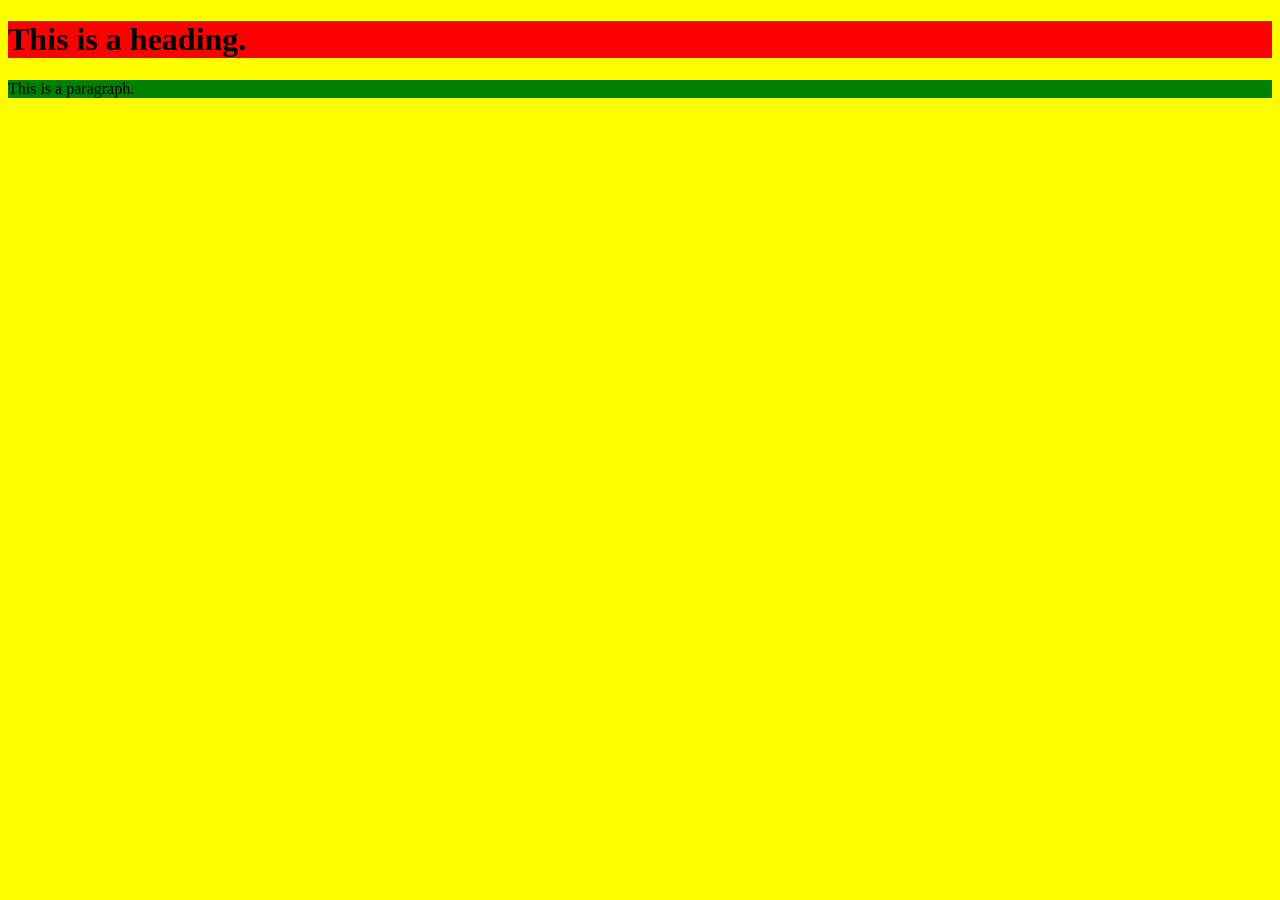
<file: Capgemini_Assignment/HTML Assignment/Question1.html>
<!DOCTYPE html>
<html lang="en">
<head>
    <meta charset="UTF-8">
    <meta http-equiv="X-UA-Compatible" content="IE=edge">
    <meta name="viewport" content="width=device-width, initial-scale=1.0">
    <title>Question 1</title>
</head>
<body style="background-color: yellow;">

    <h1 style="background-color: red">This is a heading.</h1>
    <p style="background-color: green;">This is a paragraph.</p>
</body>
</html>
</file>
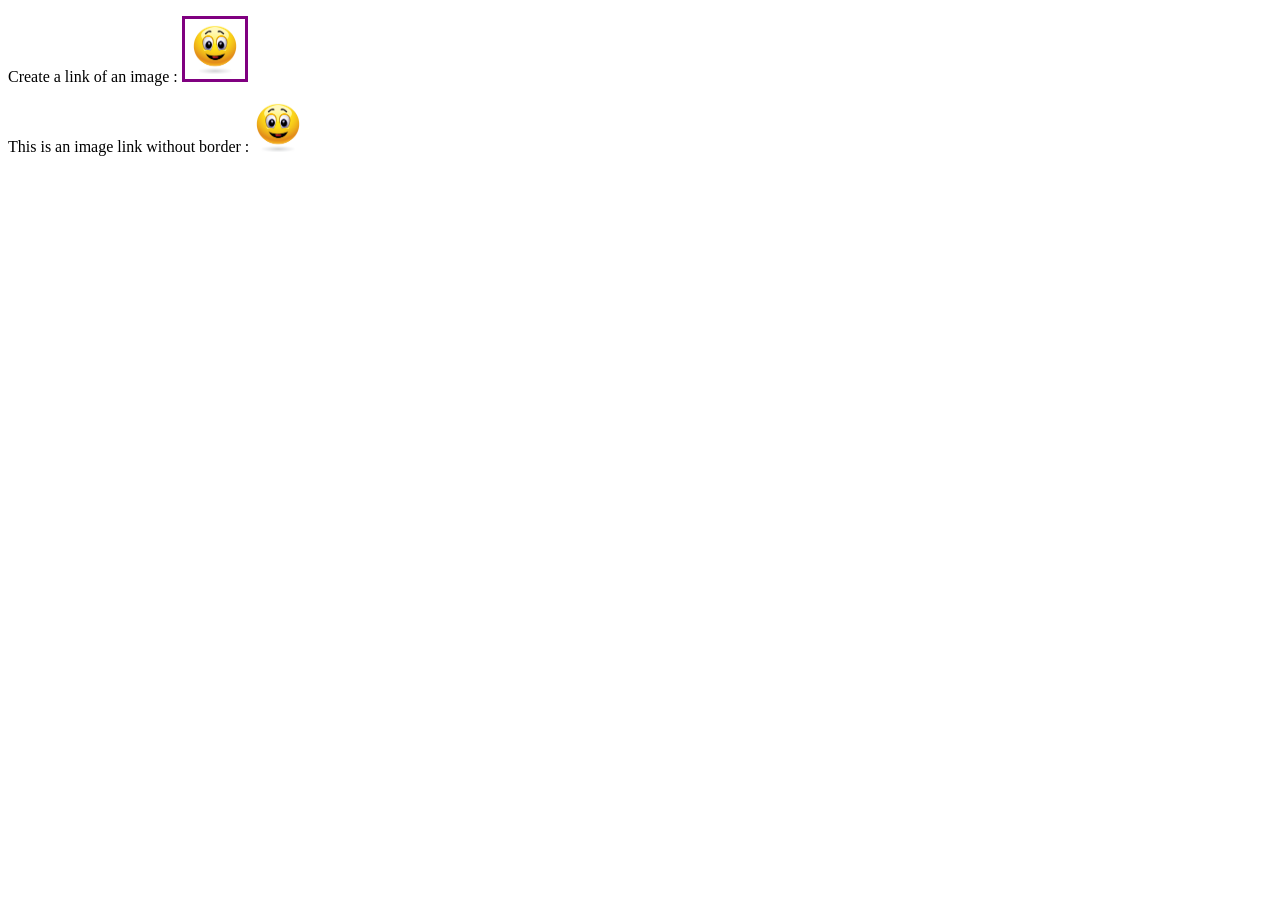
<file: Capgemini_Assignment/HTML Assignment/Question2.html>
<!DOCTYPE html>
<html lang="en">
<head>
    <meta charset="UTF-8">
    <meta http-equiv="X-UA-Compatible" content="IE=edge">
    <meta name="viewport" content="width=device-width, initial-scale=1.0">
    <title>Question 2</title>
</head>
<body>
    <p>Create a link of an image :
        <a href="http://example.com">
            <img src="smiley_face.png" style="
                border: purple;
                border-style: solid;
                width: 50px;
                height: 50px;
                padding: 5px;">
    </a>
    </p>
    <p>This is an image link without border :
        <a href="http://example.com">
            <img src="smiley_face.png" style="
                width:50px;
                height: 50px;">   
        </a>
    </p>
</body>
</html>
</file>
<file: Capgemini_Assignment/Case Study/Case Study/Front-End/style.css>
body {
  font: 15px/1.5 Arial, Helvetica, sans-serif;
  padding: 0;
  margin: 0;
  background-color: #f4f4f4;
}

.container,
.containerFill,
.containerRef {
  width: 50%;
  margin: auto;
  overflow: hidden;
}

.containerBooked {
  width: 53%;
  margin: auto;
  overflow: hidden;
}

.containerCheck {
  width: 54%;
  margin: auto;
  overflow: hidden;
}

.containerChecked {
  width: 54%;
  margin: auto;
  overflow: hidden;
}

header {
  background: #3e3f40;
  color: #ffffff;
  padding-top: 5px;
  min-height: 70px;
  border-bottom: #25120d 3px solid;
  text-align: center;
}

/* forms */
#forms,
#formsFill,
#formsRef {
  margin-top: 20px;
}

.container input {
  margin-bottom: 20px;
  width: 49%;
  clear: both;
}
.container select {
  margin-bottom: 20px;
  width: 50%;
  clear: both;
}

#forms label {
  font-size: large;
  display: inline-flex;
  width: 48%;
}

#submit {
  margin-bottom: 20px;
  width: 100%;
  clear: both;
  background: steelblue;
  color: white;
  height: 30px;
  text-align: center;
}

table,
td,
th {
  border-style: ridge;
  border-collapse: collapse;
  border-color: darkgrey;
  padding: 10px;
}
th {
  color: teal;
  font-weight: bold;
  background: wheat;
}

.containerTable {
  width: 68%;
  margin: auto;
  overflow: hidden;
  padding-top: 40px;
}

/* Container Fill Forms */

.containerFill input {
  margin-bottom: 20px;
  width: 49%;
  clear: both;
}
.containerFill select {
  margin-bottom: 20px;
  width: 51%;
  clear: both;
}

#formsFill label {
  font-size: large;
  display: inline-flex;
  width: 47%;
}

#search {
  width: 100%;
  height: 30px;
}

.containerCheck p {
  font-weight: bold;
}

#formsRef label {
  font-size: large;
  display: inline-flex;
  width: 50%;
}
#formsRef #text {
  font-size: large;
  display: inline-flex;
  width: 46%;
}
</file>
<file: Capgemini_Assignment/Web Development/HTML CSS Assignment/1. A Tribute Page/style.css>
body {
    background-color: rgb(157, 157, 207);
    font-family: 'Gill Sans', 'Gill Sans MT', Calibri, 'Trebuchet MS', sans-serif;
}
.navbar {
    color: white;
    margin-top: -0.5rem;
    overflow: hidden;
    background-color: #333;
    font-family: Arial;
    border-bottom: 5px solid black;
    text-align: center;
  }
.heading {
    text-align: center;
    text-decoration-line: underline;
}
h2 {
    text-align: center;
    text-decoration-line: underline;
}
img {
    width: 20%;
    height: 40%;
    border-radius: 80%;
    display: block;
    margin-left: auto;
    margin-right: auto;
}
</file>
<file: Capgemini_Assignment/Web Development/HTML CSS Assignment/2. Webpage Including Form/style.css>
body {
    background-color: rgb(157, 157, 207);
    font-family: 'Gill Sans', 'Gill Sans MT', Calibri, 'Trebuchet MS', sans-serif;
}
.navbar {
    color: white;
    margin-top: -0.5rem;
    overflow: hidden;
    background-color: #333;
    font-family: Arial;
    border-bottom: 5px solid black;
    text-align: center;
  }
  .container {

    border-radius: 2rem;
    background-color: black;
    padding: 20px;
    margin-top: 2rem;
    margin-left: 20rem;
    margin-right: 20rem;
    margin-bottom: 2rem;
  }
label {
    color: white;
    font-weight: 2px;
    font-size: 1.5rem;
}

#name, #email, #age, #city {
    width: 100%;
    padding: 12px;
    border: 1px solid #ccc;
    border-radius: 1rem;
    box-sizing: border-box;
    margin-top: 6px;
    margin-bottom: 16px;
    resize: vertical;
}
.select1 {
    width: 100%;
    padding: 12px;
    border: 1px solid #ccc;
    border-radius: 1rem;
    box-sizing: border-box;
    margin-top: 6px;
    margin-bottom: 16px;
    resize: vertical;
}
.bt {
    background-color: #4CAF50; /* Green */
    border: none;
    color: white;
    padding: 15px 32px;
    text-align: center;
    text-decoration: none;
    display: inline-block;
    font-size: 16px;
}
.button {
    border-radius: 1rem;
    width: 100%;
    background-color: rgb(55, 55, 212);
    border: none;
    color: white;
    padding: 15px 32px;
    text-align: center;
    text-decoration: none;
    display: inline-block;
    font-size: 16px;
    margin: 4px 2px;
    cursor: pointer;
  }
</file>
<file: Capgemini_Assignment/Web Development/HTML CSS Assignment/3. Parallax Website/style.css>
body, html {
  height: 100%;
  margin: 0;
  font-size: 16px;
  font-family: "Lato", sans-serif;
  font-weight: 400;
  line-height: 1.8em;
  color: #666;
}

.pimg1, .pimg2, .pimg3 {
  position: relative;
  opacity: 0.70;
  background-position: center;
  background-size: cover;
  background-repeat: no-repeat;
  background-attachment: fixed;

  /*
    fixed = parallax
    scroll = normal
  */
}

.pimg1 {
  background-image: url('img/photo1.jpg');
  min-height: 100%;
}

.pimg2 {
  background-image: url('img/photo2.jpg');
  min-height: 400px;
}

.pimg3 {
  background-image: url('img/photo3.jpg');
  min-height: 400px;
}

.section {
  text-align: center;
  padding: 50px 80px;
}

.section-light {
  background-color: #f4f4f4;
  color: #666;
}

.section-dark {
  background-color: #282e34;
  color: #ddd;
}

.ptext {
  position: absolute;
  top: 50%;
  width: 100%;
  text-align: center;
  color: #000;
  font-size: 27px;
  letter-spacing: 8px;
  text-transform: uppercase;
}

.ptext .border {
  background-color: #111;
  color: #fff;
  padding: 20px;
}

.ptext .border.trans {
  background-color: transparent;
}

@media(max-width:568px) {
  .pimg1, .pimg2, .pimg3 {
    background-attachment: scroll;
  }
}

/* .parallax {
  background: url('img/photo1.jpg') no-repeat center;
  background-size: cover;
  background-attachment: fixed;
  height: 500px;
} */
</file>
<file: Capgemini_Assignment/Web Development/HTML CSS Assignment/4. Landing Page/style.css>
*{
    margin:0;
    padding:0;
    box-sizing: border-box;
  }
  
  body{
    margin:0;
    font-family: Arial, "Helvetica Neue", Helvetica, sans-serif;
    font-size:17px;
    color: white;
    line-height:1.6;
  }
  
  #showcase{
    background-image:url('img/photo5.jpg');
    background-size:cover;
    background-position:center;
    height:100vh;
    display:flex;
    flex-direction:column;
    justify-content:center;
    align-items:center;
    text-align:center;
    padding:0 20px;
  }
  
  #showcase h1{
    font-size:50px;
    line-height:1.2;
  }
  
  #showcase p{
    font-size:20px;
  }
  
  #showcase .button{
    font-size:18px;
    text-decoration:none;
    color: white;
    border:white 1px solid;
    padding:10px 20px;
    border-radius:10px;
    margin-top:20px;
  }
  
  #showcase .button:hover{
    background: white;
    color: black;
  }
  
  #section-a{
    padding:20px;
    background: rgb(85, 81, 81);
    color:#fff;
    text-align:center;
  }
  
  #section-b{
    padding-left: 10%;
    padding-right: 1%;
    background: black;
    text-align:center;
  }
  .column {
    float: left;
    margin-bottom: 50px;
    width: 30%;
    padding: 0 30px;
  }
  
  .row {margin: 0 -5px;}
  
  .row:after {
    content: "";
    display: table;
    clear: both;
  }
  
  @media screen and (max-width: 600px) {
    .column {
      width: 100%;
      display: block;
      margin-bottom: 20px;
    }
  }
  
  .card {
    box-shadow: 0 4px 8px 0 rgba(0, 0, 0, 0.2);
    padding: 16px;
    text-align: center;
    background-color: #556981;
  }

  #section-c{
    padding:20px;
    color: black;
    text-align: center;
  }

  #section-d{
    display:flex;
  }
  
  #section-d div{
    padding:20px;
  }
  
  #section-d .box-1, #section-d .box-3{
    background: rgb(24, 83, 209);
    color:#fff;
    text-align: center;
    padding-top: 5%;
    padding-bottom: 3%;
  }
  
  #section-d .box-2{
    background:rgb(65, 63, 63);
    text-align: center;
    padding-top: 5%;
    padding-bottom: 3%;
  }
  
  footer {
      background-color: black;
      padding: 30px;
      text-align: center;
  }
</file>
<file: Capgemini_Assignment/Web Development/HTML CSS Assignment/6. Technical Documentation/style.css>
body {
    margin: 0;
    font-family: 'Times New Roman', Times, serif;
    background-color: rgb(148, 182, 226);
  }

header {
    width: 100%;
    height: 20%;
    margin-top: -30px;
    background-color: black;
    color: #f1f1f1;
    text-align: center;
    font-size: 25px;
    position: fixed;
}
  
  .sidebar {
    margin-top: 5.9rem;
    padding: 0;
    width: 230px;
    background-color: #f1f1f1;
    position: fixed;
    height: 100%;
    overflow: auto;
    background-color: rgb(68, 63, 63);
  }
  
  .sidebar a {
    display: block;
    color: white;
    padding: 16px;
    text-decoration: none;
    border-bottom: 2px solid white;
    font-size: 20px;
    margin-bottom: 30px;
    margin-top: -20px;
  }
   
  .sidebar a.active {
    background-color: #4CAF50;
    color: white;
  }
  
  .sidebar a:hover:not(.active) {
    background-color: rgb(104, 177, 104);
    color: black;
  }
  
  div.content {
    margin-left: 250px;
    padding: 1px 16px;
    height: 100px;
    letter-spacing: 1.5px;
    padding-top: 5%;
  }
  hr {
      border: 1px solid rgb(129, 127, 127);;
  }

  h2 {
      text-align: center;
      font-size: 30px;
  }
  p, li{
    font-size: 18px;
  }
.container {
    background-color: rgb(177, 174, 174);
    padding-top: 10px;
    padding-bottom: 10px;
    padding-left: 15px;
    border-radius: 1rem;
}






  @media screen and (max-width: 700px) {
    .sidebar {
      width: 100%;
      height: auto;
      position: relative;
    }
    .sidebar a {float: left;}
    div.content {margin-left: 0;}
  }
  
  @media screen and (max-width: 400px) {
    .sidebar a {
      text-align: center;
      float: none;
    }
  }
</file>
